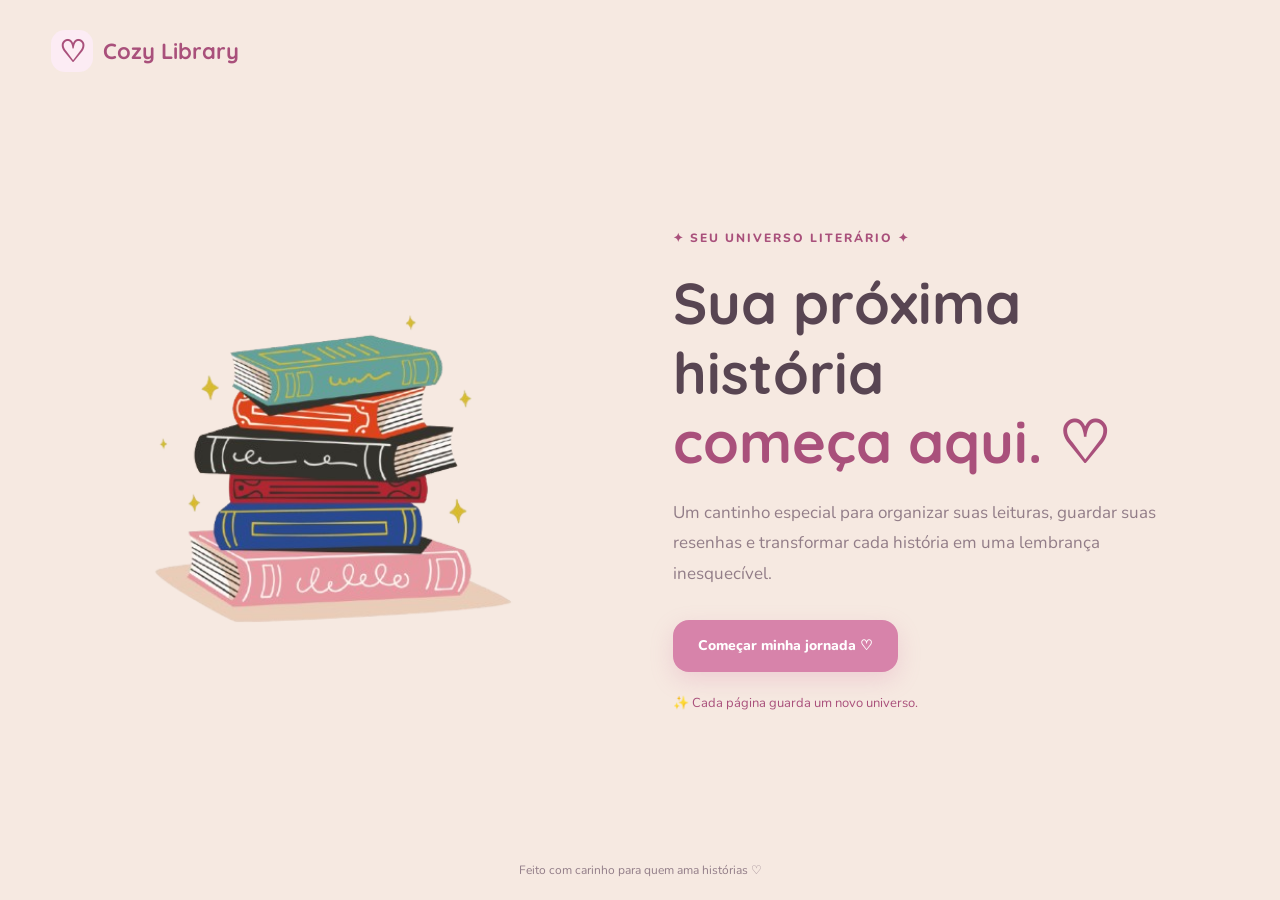
<file: paginas/autenticacao/boas-vindas.html>
<!doctype html>
<html lang="pt-BR">
  <head>
    <meta charset="UTF-8" />
    <meta name="viewport" content="width=device-width, initial-scale=1.0" />
    <meta name="theme-color" content="#f6e9e1" />

    <title>Bem-vinda ♡ Cozy Library</title>

    <!-- Ícone do site -->
    <link rel="icon" href="../../img/coracao.png" />

    <!-- Fontes -->
    <link rel="preconnect" href="https://fonts.googleapis.com" />
    <link rel="preconnect" href="https://fonts.gstatic.com" crossorigin />

    <link
      href="https://fonts.googleapis.com/css2?family=Nunito:wght@400;500;600;700;800&family=Quicksand:wght@500;600;700&display=swap"
      rel="stylesheet"
    />

    <!-- CSS -->
    <link rel="stylesheet" href="../../css/paginas/boas-vindas.css" />

    <!-- JavaScript -->
    <script src="boas-vindas.js" defer></script>
  </head>

  <body>
    <main class="welcome-page">
      <!-- Cabeçalho -->
      <header class="welcome-header">
        <a href="boas-vindas.html" class="brand">
          <span class="brand-heart">♡</span>
          Cozy Library
        </a>
      </header>

      <!-- Conteúdo principal -->
      <section class="welcome-container">
        <!-- Imagem -->
        <div class="welcome-illustration">
          <img
            src="../../img/livros-boas-vindas.png"
            alt="Pilha de livros coloridos com estrelas"
            class="welcome-image"
          />
        </div>

        <!-- Apresentação -->
        <div class="welcome-content">
          <span class="welcome-label"> ✦ SEU UNIVERSO LITERÁRIO ✦ </span>

          <h1>
            Sua próxima história
            <span>começa aqui. ♡</span>
          </h1>

          <p class="welcome-description">
            Um cantinho especial para organizar suas leituras, guardar suas
            resenhas e transformar cada história em uma lembrança inesquecível.
          </p>

          <!-- Acesso direto à biblioteca -->
          <div class="welcome-actions">
            <a href="/index.html" class="btn-primary">
              Começar minha jornada ♡
            </a>
          </div>

          <p class="welcome-message">✨ Cada página guarda um novo universo.</p>
        </div>
      </section>

      <!-- Rodapé -->
      <footer class="welcome-footer">
        Feito com carinho para quem ama histórias ♡
      </footer>
    </main>
  </body>
</html>
</file>
<file: css/paginas/boas-vindas.css>
/* ========================================
   COZY LIBRARY - TELA DE BOAS-VINDAS
======================================== */

:root {
  --pink: #d783aa;
  --pink-dark: #a9507b;
  --pink-light: #fcecf4;

  --beige: #f6e9e1;
  --text: #584552;
  --muted: #927d88;
  --white: #ffffff;
}

* {
  margin: 0;
  padding: 0;
  box-sizing: border-box;
}

body {
  min-height: 100vh;
  background: var(--beige);
  color: var(--text);
  font-family: "Nunito", sans-serif;
}

a {
  text-decoration: none;
}

.welcome-page {
  min-height: 100vh;
  display: flex;
  flex-direction: column;
}

/* CABEÇALHO */

.welcome-header {
  width: min(1200px, 92%);
  margin: 0 auto;
  padding: 30px 0;

  display: flex;
  align-items: center;
  justify-content: space-between;
  gap: 15px;
}

.brand {
  display: flex;
  align-items: center;
  gap: 10px;

  color: var(--pink-dark);
  font-family: "Quicksand", sans-serif;
  font-size: 22px;
  font-weight: 700;
}

.brand-heart {
  width: 42px;
  height: 42px;

  display: grid;
  place-items: center;

  border-radius: 14px;
  background: var(--pink-light);
  font-size: 30px;
}

.header-login {
  color: var(--pink-dark);
  font-size: 14px;
  font-weight: 800;
}

.header-login:hover {
  text-decoration: underline;
}

/* CONTEÚDO PRINCIPAL */

.welcome-container {
  width: min(1200px, 92%);
  margin: auto;

  display: grid;
  grid-template-columns: 1fr 1fr;
  align-items: center;
  gap: 65px;

  padding: 35px 0;
}

/* IMAGEM */

.welcome-illustration {
  display: flex;
  align-items: center;
  justify-content: center;
}

.welcome-image {
  display: block;
  width: min(100%, 520px);
  height: auto;

  object-fit: contain;

  animation: floatBooks 4s ease-in-out infinite;
}

@keyframes floatBooks {
  0%,
  100% {
    transform: translateY(0);
  }

  50% {
    transform: translateY(-12px);
  }
}

/* TEXTOS */

.welcome-content {
  display: flex;
  flex-direction: column;
  align-items: flex-start;
  gap: 22px;
}

.welcome-label {
  color: var(--pink-dark);
  font-size: 12px;
  font-weight: 800;
  letter-spacing: 2px;
}

.welcome-content h1 {
  font-family: "Quicksand", sans-serif;
  font-size: clamp(36px, 4.5vw, 60px);
  font-weight: 700;
  line-height: 1.2;
}

.welcome-content h1 span {
  display: block;
  color: var(--pink-dark);
}

.welcome-description {
  max-width: 490px;
  color: var(--muted);
  font-size: 17px;
  line-height: 1.8;
}

/* BOTÕES */

.welcome-actions {
  display: flex;
  flex-wrap: wrap;
  gap: 14px;
  margin-top: 8px;
}

.btn-primary,
.btn-secondary {
  display: inline-flex;
  align-items: center;
  justify-content: center;

  min-height: 52px;
  padding: 14px 25px;

  border-radius: 16px;
  font-size: 14px;
  font-weight: 800;

  transition:
    transform 0.2s ease,
    background 0.2s ease,
    box-shadow 0.2s ease;
}

.btn-primary {
  color: white;
  background: var(--pink);
  box-shadow: 0 8px 22px #d783aa40;
}

.btn-primary:hover {
  background: var(--pink-dark);
  transform: translateY(-3px);
}

.btn-secondary {
  color: var(--pink-dark);
  background: var(--white);
  border: 1px solid #edcadb;
}

.btn-secondary:hover {
  background: var(--pink-light);
  transform: translateY(-3px);
}

.welcome-message {
  color: var(--pink-dark);
  font-size: 13px;
}

/* RODAPÉ */

.welcome-footer {
  padding: 22px;
  text-align: center;
  color: var(--muted);
  font-size: 12px;
}

/* RESPONSIVIDADE */

@media (max-width: 850px) {
  .welcome-container {
    grid-template-columns: 1fr;
    gap: 15px;
    text-align: center;
  }

  .welcome-image {
    width: min(100%, 350px);
  }

  .welcome-content {
    align-items: center;
  }

  .welcome-description {
    font-size: 15px;
  }

  .welcome-actions {
    justify-content: center;
  }
}

@media (max-width: 480px) {
  .welcome-header {
    padding: 20px 0;
  }

  .brand {
    font-size: 17px;
  }

  .header-login {
    font-size: 12px;
  }

  .welcome-content h1 {
    font-size: 34px;
  }

  .welcome-actions {
    width: 100%;
    flex-direction: column;
  }

  .btn-primary,
  .btn-secondary {
    width: 100%;
  }
}

@media (prefers-reduced-motion: reduce) {
  .welcome-image {
    animation: none;
  }
}
</file>
